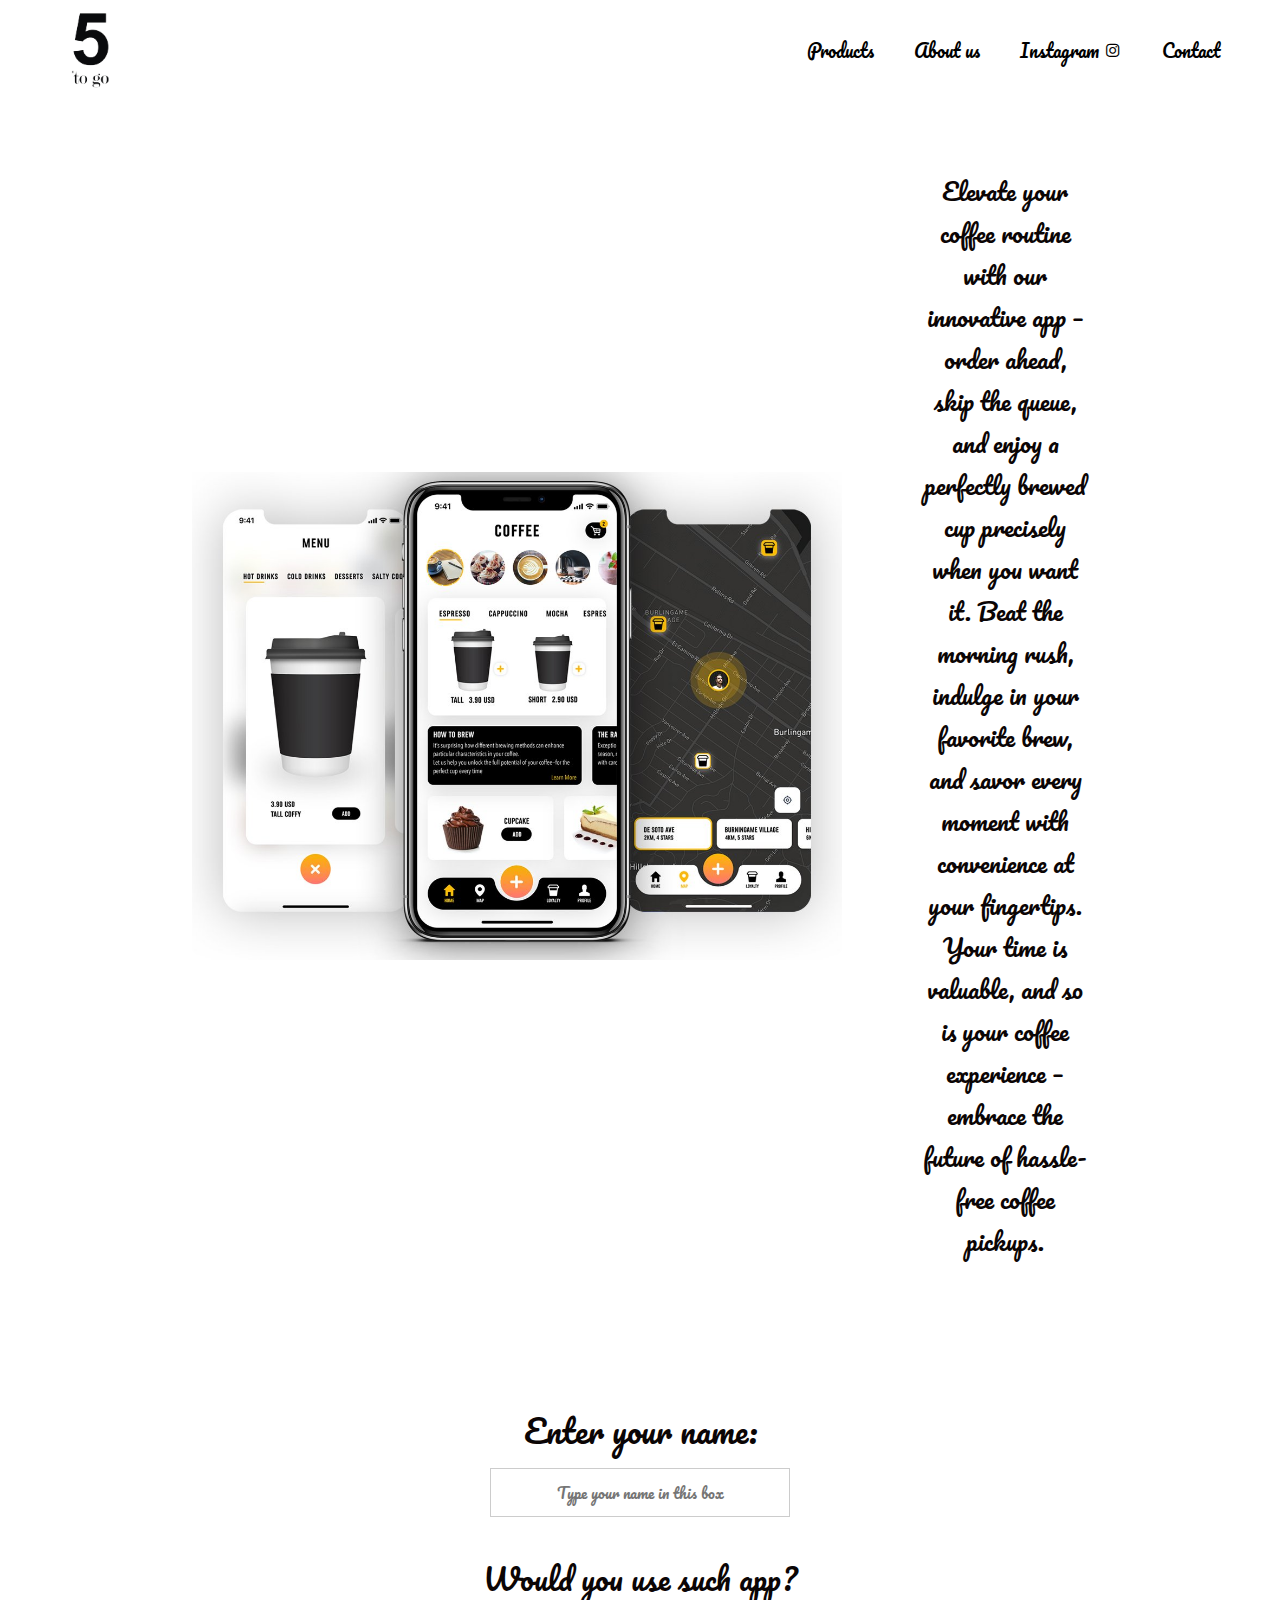
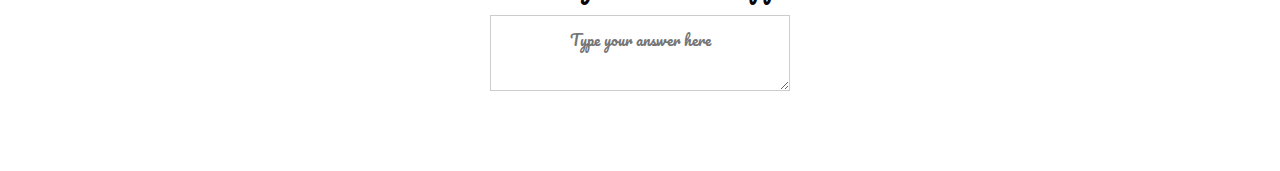
<file: coffee2/index.html>
<html>
  <head>
    <title>Order Coffee Online</title>
    <meta name="viewport" content="width=device-width, initial-scale=1" />
    <link
      href="https://fonts.googleapis.com/css?family=Space+Mono:400,700"
      rel="stylesheet"
    />
    <link rel="stylesheet" type="text/css" href="./resources/css/style.css" />
    <link
      rel="stylesheet"
      href="https://unpkg.com/boxicons@latest/css/boxicons.min.css"
    />
    <link rel="preconnect" href="https://fonts.googleapis.com" />
    <link rel="preconnect" href="https://fonts.gstatic.com" crossorigin />
    <link
      href="https://fonts.googleapis.com/css2?family=Poppins:wght@100;200;300;400;500;600;700;800;900&display=swap"
      rel="stylesheet"
    />
    <link rel="preconnect" href="https://fonts.gstatic.com" crossorigin>
<link href="https://fonts.googleapis.com/css2?family=Pacifico&display=swap" rel="stylesheet">
  </head>

  <body>
    <header>
            <a href="https://fivetogo.ro/"><img class="imagine" src="./resources/media/logo.png"></a>
            <nav class="navbar">
                <ul class="nav-menu">
                <li><a href="#">Products</a></li>
                <li><a href="#">About us</a></li>
                <li><a href="#">Instagram <i class='bx bxl-instagram'></i></a></li>
                <li><a href="#">Contact</a></li> 
            </ul>
            </nav>
</header>

    <section id="start" class="start">
            <img src="./resources/media/aplicatie.jpeg">
            <div class="start-text">
                <p>Elevate your coffee routine with our innovative app – order ahead, skip the queue, and enjoy a
                    perfectly brewed cup precisely when you want it. Beat the morning rush, indulge in your favorite
                    brew, and savor every moment with convenience at your fingertips. Your time is valuable, and so is
                    your coffee experience – embrace the future of hassle-free coffee pickups.</p>
            </div>
    </section>
<section class="casute">
    <div class="nume-box">
        <label for="name">Enter your name:</label>
        <input type="text" id="name" name="name" placeholder="Type your name in this box">
    </div>
    <div class="opinie-box">
        <label for="message">Would you use such app?</label>
        <textarea id="message" name="message" placeholder="Type your answer here"></textarea>
    </div>
   </section>
</body>

</html>
</file>
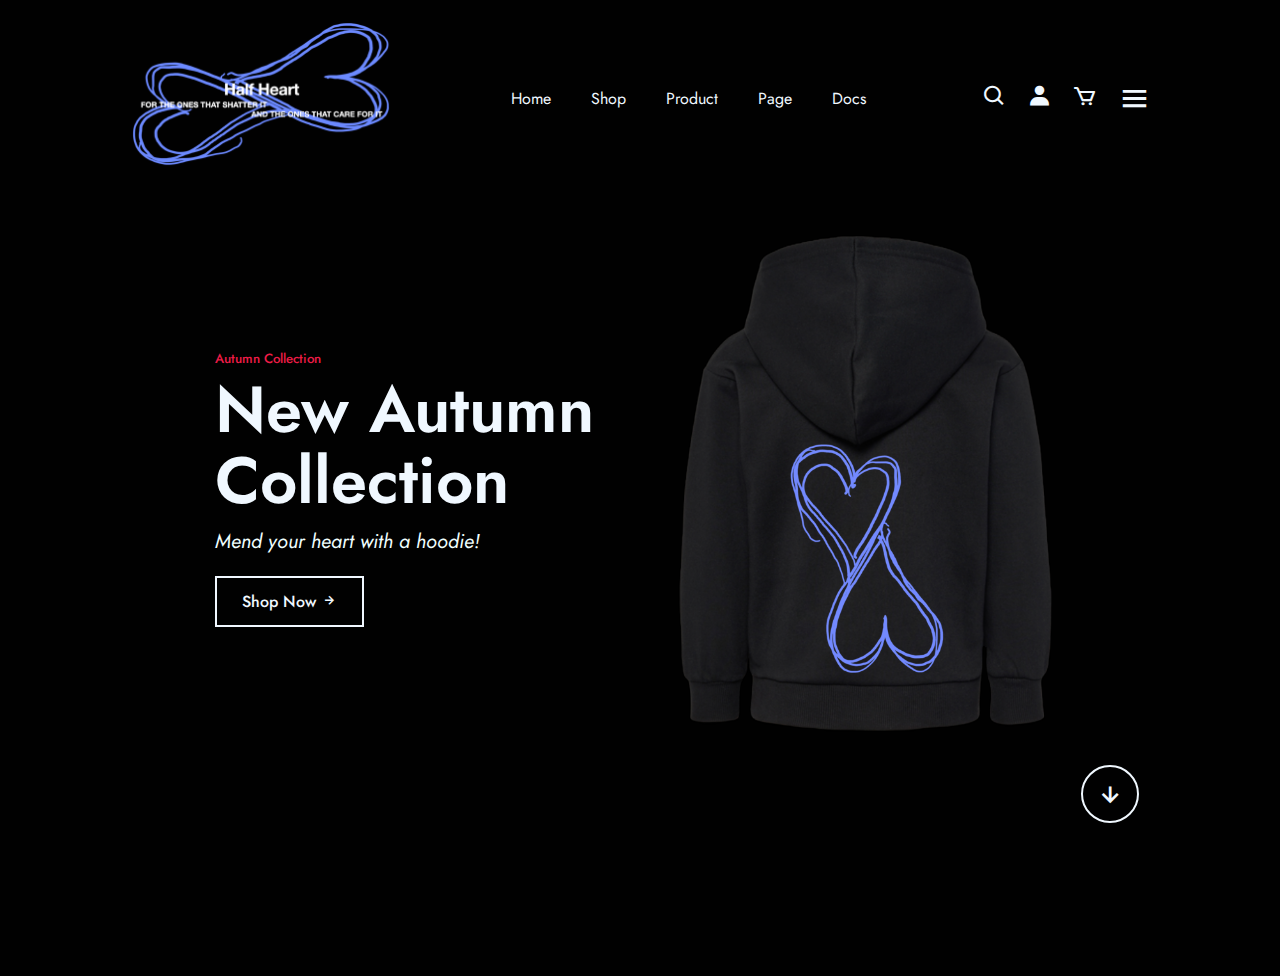
<file: e-commerce/index.html>
<!DOCTYPE html>
<html lang="en">
<head>
<meta charset="UTF-8">
<meta name="viewport" content="width=device-width, initial-scale=1.0">
<meta name="author" content="John Doe">
<title>HalfHeart</title>
<link rel="stylesheet" href="./resources/css/style.css">
<link rel="preconnect" href="https://fonts.googleapis.com">
<link rel="preconnect" href="https://fonts.gstatic.com" crossorigin>
<link href="https://fonts.googleapis.com/css2?family=Jost:ital,wght@0,100..900;1,100..900&display=swap" rel="stylesheet">
<link rel="stylesheet" href="https://cdnjs.cloudflare.com/ajax/libs/font-awesome/6.5.2/css/all.min.css" integrity="sha512-SnH5WK+bZxgPHs44uWIX+LLJAJ9/2PkPKZ5QiAj6Ta86w+fsb2TkcmfRyVX3pBnMFcV7oQPJkl9QevSCWr3W6A==" crossorigin="anonymous" referrerpolicy="no-referrer" />
<link rel="stylesheet"
  href="https://unpkg.com/boxicons@latest/css/boxicons.min.css">

</head>
<body>
    <header>
        <a href="#"><img src="./resources/media/logo2.png" class="logo"></a>
        <ul class="navmenu">
            <li><a href="#">Home</a></li>
            <li><a href="#">Shop</a></li>
            <li><a href="#">Product</a></li>
            <li><a href="#">Page</a></li>
            <li><a href="#">Docs</a></li>

        </ul>
        <div class="nav-icons">
            <a href="#"><i class='bx bx-search'></i></a>
            <a href="#"><i class='bx bxs-user'></i></a>
            <a href="#"><i class='bx bx-cart'></i></a>
            <div class="bx bx-menu" id="menu-icon"></div>
        </div>

    </header>

    <section class="main-home">
        <div class="main-text">
            <h5>Autumn Collection</h5>
            <h1>New Autumn <br> Collection</h1>
            <p>Mend your heart with a hoodie!</p>

            <a href="#" class="main-btn">Shop Now <i class='bx bx-right-arrow-alt' id="sageata"></i></a>

        </div>
        <img src="./resources/media/hoodie_nobg.png" id="hoodie_official">
        <div class="down-arrow">
            <a href="#trending" class="down"><i class='bx bx-down-arrow-alt'></i></a>
        </div>
    </section>

    <section class="trending-products" id="trending">


    </section>

</body>
</html>
</file>
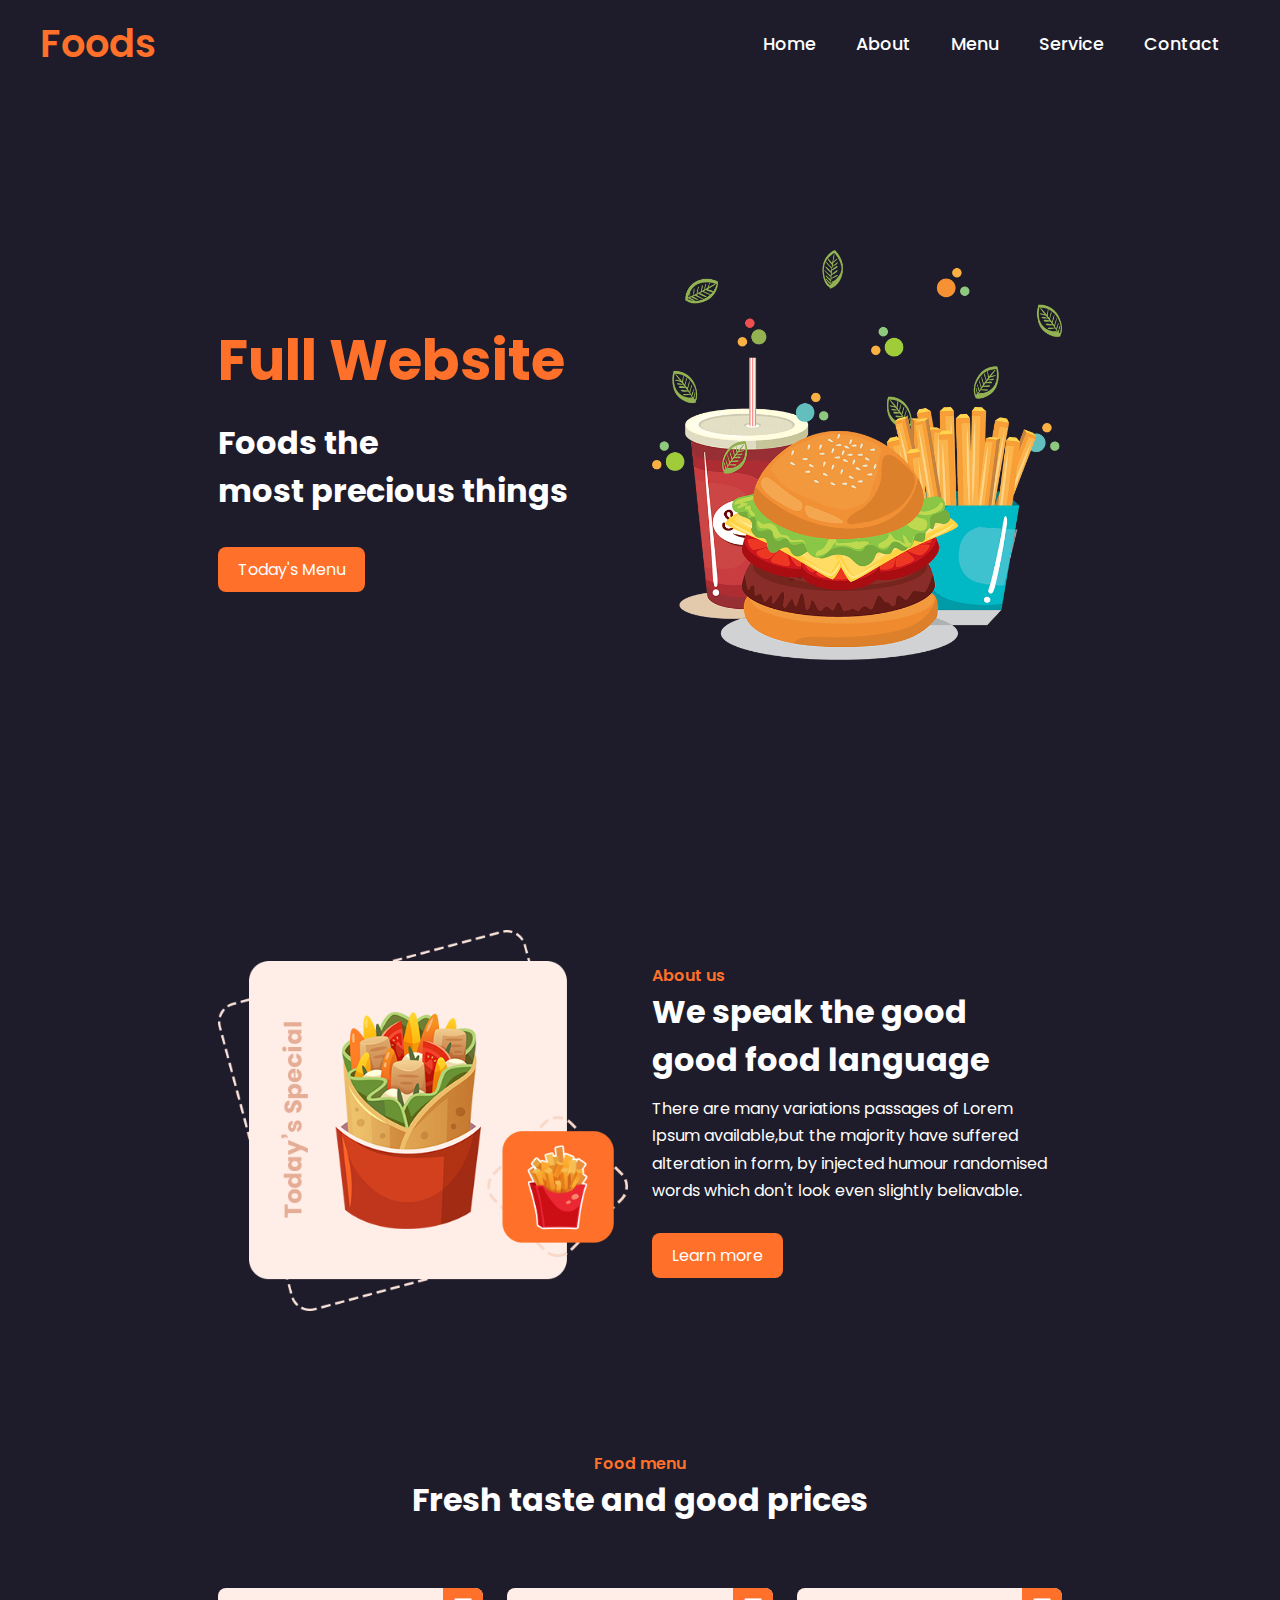
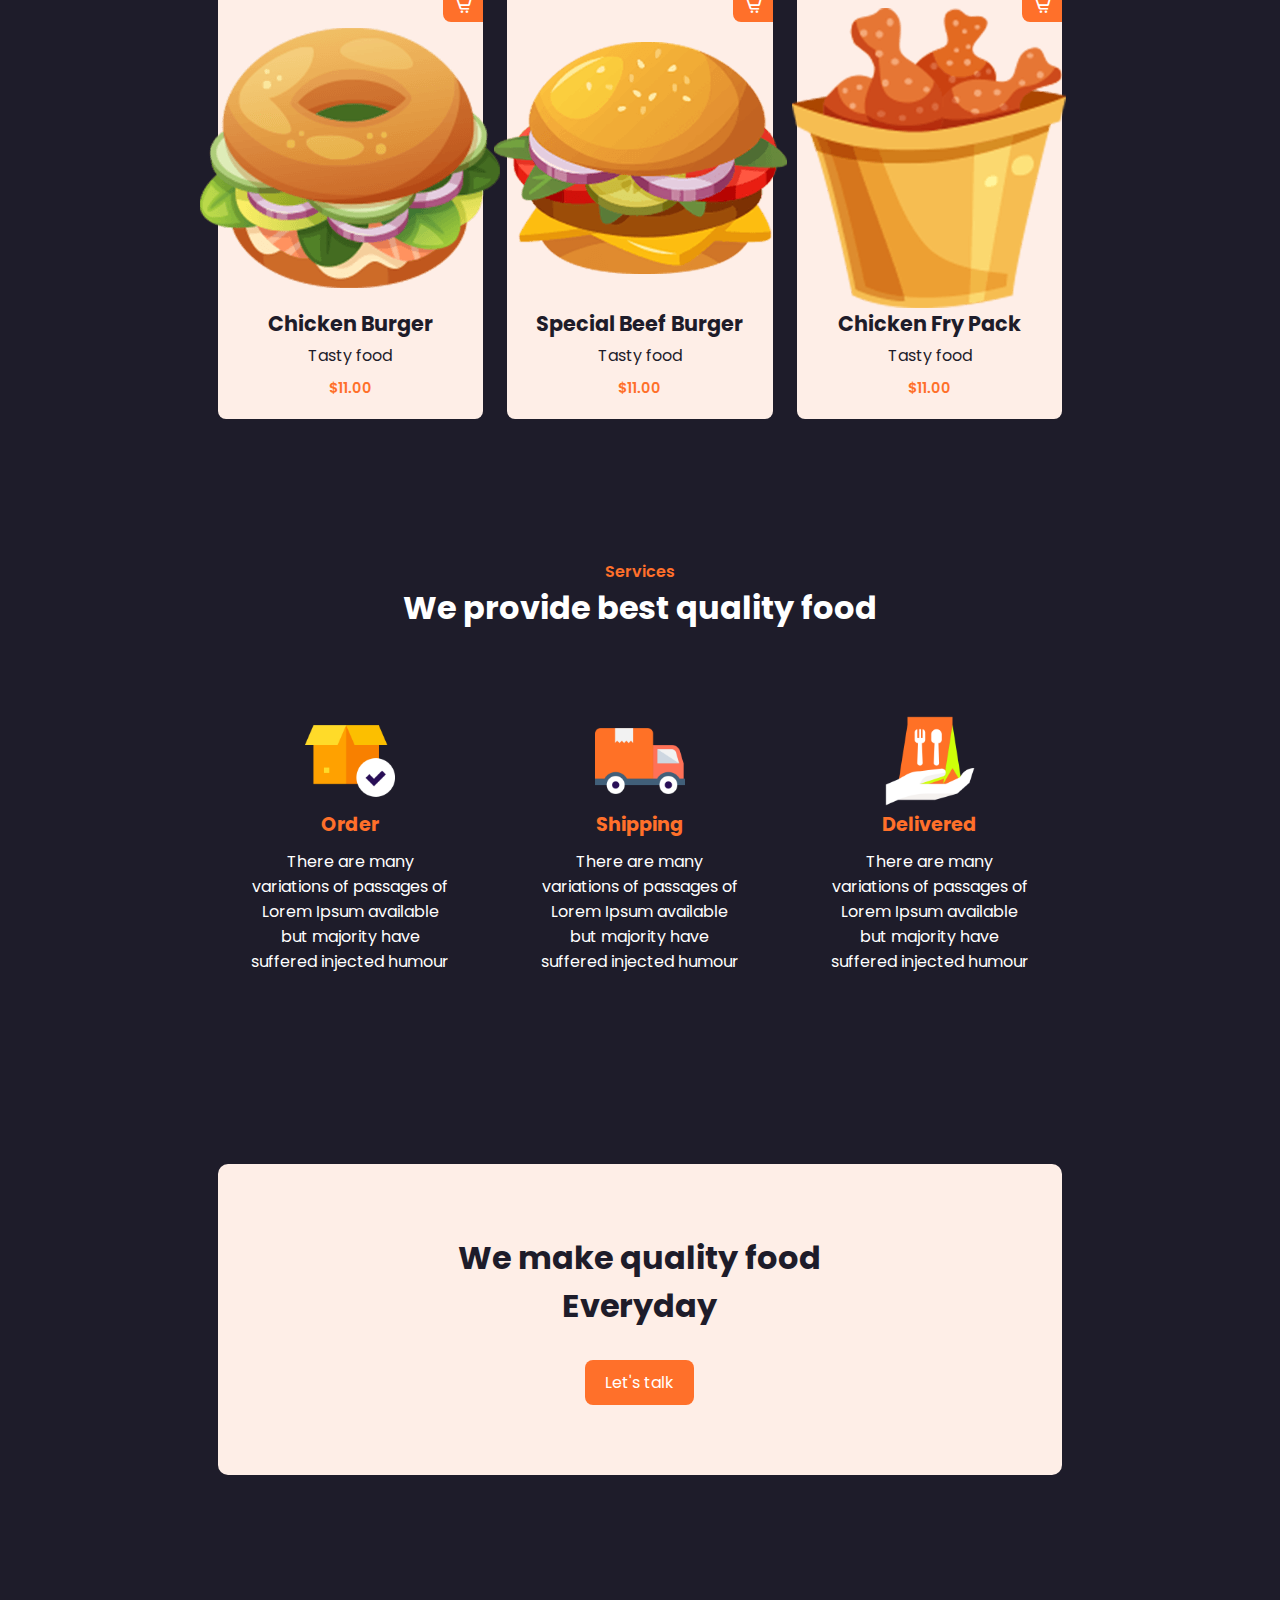
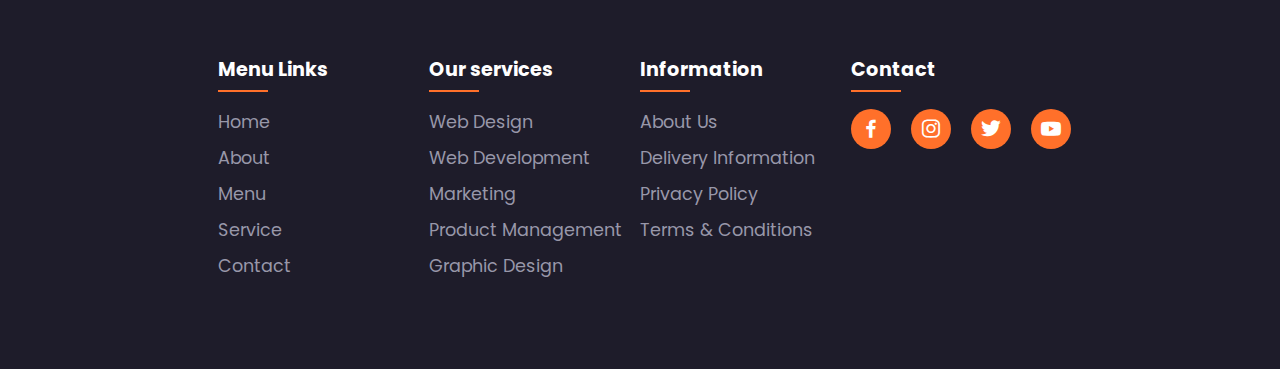
<file: testing/index.html>
<html>
  <head>
    <title>Food Website</title>
    <meta name="viewport" content="width=device-width, initial-scale=1" />
    <link
      href="https://fonts.googleapis.com/css?family=Space+Mono:400,700"
      rel="stylesheet"
    />
    <link rel="stylesheet" type="text/css" href="./resources/css/style.css" />
    <link
      rel="stylesheet"
      href="https://unpkg.com/boxicons@latest/css/boxicons.min.css"
    />
    <link rel="preconnect" href="https://fonts.googleapis.com" />
    <link rel="preconnect" href="https://fonts.gstatic.com" crossorigin />
    <link
      href="https://fonts.googleapis.com/css2?family=Poppins:wght@100;200;300;400;500;600;700;800;900&display=swap"
      rel="stylesheet"
    />
    <script src="./resources/script/script.js"></script>
  </head>
  <body>
    <header>
      <a href="#" class="logo">Foods</a>
      <div class="bx bx-menu" id="menu-icon"></div>

      <ul class="navbar">
        <li><a href="#home">Home</a></li>
        <li><a href="#about">About</a></li>
        <li><a href="#menu">Menu</a></li>
        <li><a href="#services">Service</a></li>
        <li><a href="#contact">Contact</a></li>
      </ul>
    </header>

    <section class="home" id="home">
      <div class="home-text">
        <h1>Full Website</h1>
        <h2>Foods the<br />most precious things</h2>
        <a href="#" class="btn">Today's Menu</a>
      </div>
      <div class="home-image"><img src="./resources/media/home.png"</div>
    </section>

    <section class="about" id="about">
      <div class="about-img">
        <img src="./resources/media/about.png" />
      </div>
      <div class="about-text">
        <span>About us</span>
        <h2>
          We speak the good <br />
          good food language
        </h2>
        <p>
          There are many variations passages of Lorem Ipsum available,but the
          majority have suffered alteration in form, by injected humour
          randomised words which don't look even slightly beliavable.
        </p>
        <a href="#" class="btn">Learn more</a>
      </div>
    </section>

    <section class="menu" id="menu">
      <div class="heading">
        <span>Food menu</span>
        <h2>Fresh taste and good prices</h2>
      </div>
      <div class="menu-container">
        <div class="box">
          <div class="box-img">
            <img src="./resources/media/food1.png" />
          </div>
          <h2>Chicken Burger</h2>
          <h3>Tasty food</h3>
          <span>$11.00</span>
          <a href="#"><i class="bx bx-cart-alt"></i></a>
        </div>

        <div class="box">
          <div class="box-img">
            <img src="./resources/media/food2.png" />
          </div>
          <h2>Special Beef Burger</h2>
          <h3>Tasty food</h3>
          <span>$11.00</span>
          <a href="#"><i class="bx bx-cart-alt"></i></a>
        </div>

        <div class="box">
          <div class="box-img">
            <img src="./resources/media/food3.png" />
          </div>
          <h2>Chicken Fry Pack</h2>
          <h3>Tasty food</h3>
          <span>$11.00</span>
          <a href="#"><i class="bx bx-cart-alt"></i></a>
        </div>
      </div>
    </section>

    <section class="services" id="services">
      <div class="heading">
        <span>Services</span>
        <h2>We provide best quality food</h2>
      </div>

      <div class="service-container">
        <div class="s-box">
          <img src="./resources/media/s1.png" />
          <h3>Order</h3>
          <p>
            There are many variations of passages of Lorem Ipsum available but
            majority have suffered injected humour
          </p>
        </div>

        <div class="s-box">
          <img src="./resources/media/s2.png" />
          <h3>Shipping</h3>
          <p>
            There are many variations of passages of Lorem Ipsum available but
            majority have suffered injected humour
          </p>
        </div>

        <div class="s-box">
          <img src="./resources/media/s3.png" />
          <h3>Delivered</h3>
          <p>
            There are many variations of passages of Lorem Ipsum available but
            majority have suffered injected humour
          </p>
        </div>
      </div>
    </section>

    <section class="cta">
      <h2>We make quality food<br />Everyday</h2>
      <a href="#" class="btn">Let's talk</a>
    </section>

    <section id="contact">
      <div class="footer">
        <div class="main">
          <div class="col">
            <h4>Menu Links</h4>
            <ul>
              <li><a href="#">Home</a></li>
              <li><a href="#">About</a></li>
              <li><a href="#">Menu</a></li>
              <li><a href="#">Service</a></li>
              <li><a href="#">Contact</a></li>
            </ul>
          </div>
          <div class="col">
            <h4>Our services</h4>
            <ul>
              <li><a href="#">Web Design</a></li>
              <li><a href="#">Web Development</a></li>
              <li><a href="#">Marketing</a></li>
              <li><a href="#">Product Management</a></li>
              <li><a href="#">Graphic Design</a></li>
            </ul>
          </div>
          <div class="col">
            <h4>Information</h4>
            <ul>
              <li><a href="#">About us</a></li>
              <li><a href="#">Delivery Information</a></li>
              <li><a href="#">Privacy Policy</a></li>
              <li><a href="#">Terms & Conditions</a></li>
            </ul>
          </div>

          <div class="col">
            <h4>Contact</h4>
            <div class="social">
            <a href="#"><i class="bx bxl-facebook"></i></a>
            <a href="#"><i class="bx bxl-instagram"></i></a>
            <a href="#"><i class="bx bxl-twitter"></i></a>
            <a href="#"><i class="bx bxl-youtube"></i></a>
               </div>
          </div>
        </div>
      </div>
    </section>
  </body>
</html>
</file>
<file: coffee2/resources/css/style.css>
*{
    padding:0;
    margin:0;
    box-sizing:border-box;
    font-family:'Pacifico', sans-serif;
    scroll-behavior:smooth;
    list-style:none;
    text-decoration:none;
}

:root{
    --main-color:#ffb82a;
    --text-color:#0b0505;
    --bg-color:#1e1c2a;
    --big-font:5rem;
    --h2-font:2.25rem;
    --p-font:0.9rem;
}
*::selection{
    background:var(--main-color);
    color:#fff;
}
body{
    color:var(--text-color);
    background:white;
}

header{
    position:fixed;
    top:0;
    right:0;
    width:100%;
    z-index:1000;
    display:flex;
    align-items:center;
    justify-content: space-between;
    padding:30px 170px;
    background:white;
    height:100px;
}
.imagine{
    width:99px;
    height:auto;
}

.nav-menu{
    display:flex;
}

.nav-menu a{
    color:black;
    font-size:1.1rem;
    padding:10px 20px;
    font-weight:500px;
}

.nav-menu a:hover{
    color:var(--main-color);
    transition: .4s;
}

section{
    padding:70px 15%;
}

.start{
    display:flex;
    justify-content: center;
    align-items: center;
    width:100%;
    min-height:80vh;
    margin-top:100px;
    gap:80px;
}

.start img{
    width:650px;
    height:auto;
}

.start-text{
    font-size:1.5rem;
    text-align: center;;
}

.casute{
    display:flex;
    flex-direction: column;
    align-items:center;
    width:100%;
}

.nume-box{
    text-align:center;
}
.nume-box label{
    display:block;
    font-size:2rem;
}

.nume-box input{
    width:300px;
    padding:10px;
    margin:10px;
    border:1px solid #ccc;
    font-size:15px;
    text-align: center;;
}

.opinie-box{
    font-size:30px;
    display:block;
    text-align: center;
    margin-top:25px;
}

.opinie-box textarea{
    width:300px;
    padding:10px;
    margin:10px;
    border:1px solid #ccc;
    font-size:15px;
    text-align: center;
    display:block;
}

@media (max-width:1560px){
    header{
        padding:15px 40px;
    }
    :root{
        --big-font:3.5rem;
        --h2-font:2rem;
    }
}

@media (max-width:1140px){
    section{
        padding:50px 8%;  
}
header{
    flex-direction: column;
    position:absolute;
    top:0;
    left:0;
    right:0;
    text-align:center;
}
.nav-menu{
    flex-direction: column;
}
.nav-menu a{
    font-size:1.5rem;
}
.start{
    flex-wrap: wrap;
    margin-top:300px;
    background:gray;
}
.start img{
      max-width:350px;
    overflow:hidden;
}
.casute{
    background: gray;;
}

}
</file>
<file: e-commerce/resources/css/style.css>
*{
    margin:0;
    padding:0;
    box-sizing:border-box;
    scroll-behavior: smooth;
    font-family:'Jost', sans-serif;
    list-style: none;
    text-decoration:none;
    background-color:#010101;
    color: aliceblue;

}
header{
    position:fixed;
    width:100%;
    top:0;
    right:0;
    z-index:1000;
    display:flex;
    align-items:center;
    justify-content: space-between;
    padding:20px 10%;
}

.logo{
    max-width:350px;
    height: 150px;
}

.navmenu{
    display:flex; 
}

.navmenu a{
    color:aliceblue;
    font-size:16px;
    text-transform: capitalize;
    padding:10px 20px;
    font-weight:400;
    transition:all .42s ease;
}

.navmenu a:hover{
    color:#6c8aff; 
}

.nav-icons{
    display:flex;
    align-items: center;
}

.nav-icons i{
    margin-right:20px;
    color:aliceblue;
    font-size:25px;
    font-weight:400;
    transition:all .42s ease;
}

.nav-icons i:hover{
    transform:scale(1.2);
    color:#6c8aff;

}

#menu-icon{
    font-size:35px;
    color:aliceblue;
    z-index:100001;
    cursor:pointer;
}

section{
    margin-top:13.5%;
    padding: 0% 14%;
}

.main-home{
    width:100%;
    height:70vh;
    display:flex;
    align-items:center;
    justify-content: space-around;
    flex-wrap: wrap;

}
#hoodie_official{
    max-width:400px;
    min-width: 70px;;
    height: auto;
}

.main-text h5{
    color:#EE1C47;
    text-transform:capitalize;
    font-weight:500;
}

.main-text h1{
    color:aliceblue;
    font-size:65px;
    text-transform: capitalize;
    line-height: 1.1;
    font-weight: 1.1;
    font-weight: 600;
    margin:6px 0 10px;
}

.main-text p{
    color:azure;
    font-size:20px;
    font-style:italic;
    margin-bottom:20px;

}

.main-btn{
    display:inline-block;
    color:aliceblue;
    font-size:16px;
    font-weight:500;
    text-transform: 500;
    border: 2px solid aliceblue;
    padding:12px 25px;
    transition:all .42s ease;
}
.main-btn:hover{
    background-color:aliceblue ;
    color:#010101;
    border-radius: 20px;
}

.main-btn i{
background-color:transparent ;
color: aliceblue;
transition:all .42s ease;
}

.main-btn:hover #sageata {
    background-color: transparent;
    color:#010101; /* Make the icon background transparent on hover */
  }


.down-arrow{
    position:absolute;
    top:85%;
    right:11%;

}

.down i{
    font-size:30px;
    color:aliceblue;
    border:2px solid aliceblue;
    border-radius:50px;
    padding:12px 12px;
}

.down i:hover{
    background-color:aliceblue;
    color:#010101;
    transition: all .42s ease;

}
</file>
<file: testing/resources/css/style.css>
*{
    padding:0;
    margin:0;
    box-sizing:border-box;
    font-family:'Poppins', sans-serif;
    scroll-behavior:smooth;
    list-style:none;
    text-decoration:none;
}

:root{
    --main-color:#ff702a;
    --text-color:#fff;
    --bg-color:#1e1c2a;
    --big-font:5rem;
    --h2-font:2.25rem;
    --p-font:0.9rem;
}
*::selection{
    background:var(--main-color);
    color:#fff;
}
body{
    color:var(--text-color);
    background:var(--bg-color);
}

header{
    position:fixed;
    top:0;
    right:0;
    width:100%;
    z-index:1000;
    display:flex;
    align-items:center;
    justify-content: space-between;
    padding:30px 170px;
    background:var(--bg-color);
}
.logo{
    color:var(--main-color);
    font-weight:600;
    font-size:2.4rem;
}

.navbar{
    display:flex;
}

.navbar a{
    color:var(--text-color);
    font-size:1.1rem;
    padding:10px 20px;
    font-weight:500;

}
.navbar a:hover{
    color:var(--main-color);
    transition: .4s;
}

#menu-icon{
    font-size:2rem;
    cursor:pointer;
    display:none;
}

section{
    padding:70px 17%;
}

.home{
    width:100%;
    min-height:90vh;
    display:grid;
    grid-template-columns: repeat(2,1fr);
    grid-gap:1.5rem;
    align-items:center;
    margin-top:50px;
}
.home-image img{
    max-width:100%;
    width:600px;
    height:auto;
}

.home-text h1{
    font-size:var(--big-font);
    color:var(--main-color);
} 

.home-text h2{
    font-size:var(--h2-font);
    margin:1rem 0 2rem; 
}

.btn{
    display:inline-block;
    padding:10px 20px;
    background:var(--main-color);
    color:#fff;
    border-radius:0.5rem;
}

.btn:hover{
    transform: scale(1.2) translatey(10px);
    transition: .4s;
}

.about{
    display:grid;
    grid-template-columns:repeat(2,2fr);
    grid-gap:1.5rem;
    align-items:center;
}

.about-img img{
    max-width:100%;
    width:480px;
    height:auto;
}

.about-text span{
    color: var(--main-color);
    font-weight:600;

}

.about-text h2{
    font-size:var(--h2-font);
}

.about-text p{
    margin:0.7rem 0 1.8rem;
    line-height: 1.7;
}

.heading{
    text-align:center;
}

.heading span{
    color:var(--main-color);
    font-weight:600;
}
.heading h2{
    font-size:var(--h2-font);
}
.menu-container{
    display:grid;
    grid-template-columns:repeat(auto-fit,minmax(220px,auto));
    grid-gap:1.5rem;
    align-items:center;
}

.box{
    position:relative;
    margin-top:4rem;
    height:auto;
    display:flex;
    flex-direction:column;
    align-items:center;
    justify-content:center;
    background:#feeee7;
    padding:20px;
    border-radius:0.5rem;
}
.box-image{
    width:220px;
    height:220px;
}

.box-image img{
    width:100%;
    height:100%;
}

.box h2{
    font-size:1.3rem;
    color:var(--bg-color);
}

.box h3{
    font-size:1rem;
    color:var(--bg-color);
    font-weight: 400;
    margin:4px 0 10px;
}

.box span{
    font-size:var(--p-font);
    color: var(--main-color);
    font-weight:600;
}

.box .bx{
    background:var(--main-color);
    position:absolute;
    right:0;
    top:0;
    font-size:20px;
    padding:7px 10px;
    border-radius: 0 0.5rem 0 0.5rem;
}
.box a{
    color: var(--text-color);
}
.box a:hover{
    color:var(--bg-color);
}

.service-container{
    display:grid;
    grid-template-columns:repeat(auto-fit, minmax(240px, auto));
    grid-gap:1.5rem;
    margin-top:4rem;
}

.s-box{
    text-align:center;
    padding:20px 30px;
}

.s-box img{
    width:90px;
}

.s-box h3{
    margin:4px 0 10px;
    color:var(--main-color);
    font-size:1.2rem;
}

s.box p{
    line-height:1.7;
}

.cta{
    background:#feeee7;
    padding:70px 0;
    text-align:center;
    width:66%;
    margin:100px auto;
    border-radius:10px;
}

.cta h2{
    font-size:2rem;
    color:var(--bg-color);
    margin-bottom: 30px;
}

.main{
    display:flex;
    flex-wrap:wrap;
}

.footer{
    padding:10px 0;
}

.col{
    width:25%;
}

.col h4{
    font-size:1.2rem;
    color:var(--text-color);
    margin-bottom:25px;
    position:relative;
}

.col h4::before{
    content:"";
    position:absolute;
    height:2px;
    width:50px;
    left:0;
    bottom:-8px;
    background:var(--main-color);
}

.col ul li:not(last-child){
    margin-bottom:10px;
}

.col ul li a{
    color:#9897a9;
    font-size:1.1rem;
    display:block;
    text-transform:capitalize;
    transition: .4s;
}

.col ul li a:hover{
    color:var(--text-color);
    transform:translateX(-12px);
}

.col .social{
    width:220px;
    display:flex;
    align-items:center;
    justify-content:space-between;

}

.col .social a{
    width:40px;
    height:40px;
    background:var(--main-color);
    color:var(--text-color);
    display:inline-flex;
    align-items:center;
    justify-content:center;
    font-size:1.5rem;
    border-radius:50%;
    transition: .4s;
}

.col .social a:hover{
    transform:scale(1.2);
    color:var(--bg-color);
    background:var(--text-color);
}

@media (max-width:1560px){
    header{
        padding:15px 40px;
    }
    :root{
        --big-font:3.5rem;
        --h2-font:2rem;
    }
}

@media (max-width:1140px){
    section{
        padding:50px 8%;
}
#menu-icon{
    display:initial;
    color:var(--text-color);
}

header .navbar{
    position:absolute;
    top:-400px;
    left:0;
    right:0;
    display:flex;
    flex-direction:column;
    text-align:center;
    background:#2b2640;
    transition: .3s;
}

.header .navbar.active{
    top:70px;
}
.navbar a{
    padding:1.5rem;
    display:block;
}

.col{
    width:50%;
}
}

@media (max-width:720px){
    header{
        padding:10px 16px;
    }

    .home{
        grid-template-columns:1fr;
        text-align:center;
    }
    .about{
        grid-template-columns:1fr;
        text-align:center;
    }

    .about-img{
        order:2;
    }
    section{
        padding:100px 7%;
    }
}

@media (max-width:575px){
    .col{
        width:100%;
    }
}
</file>
